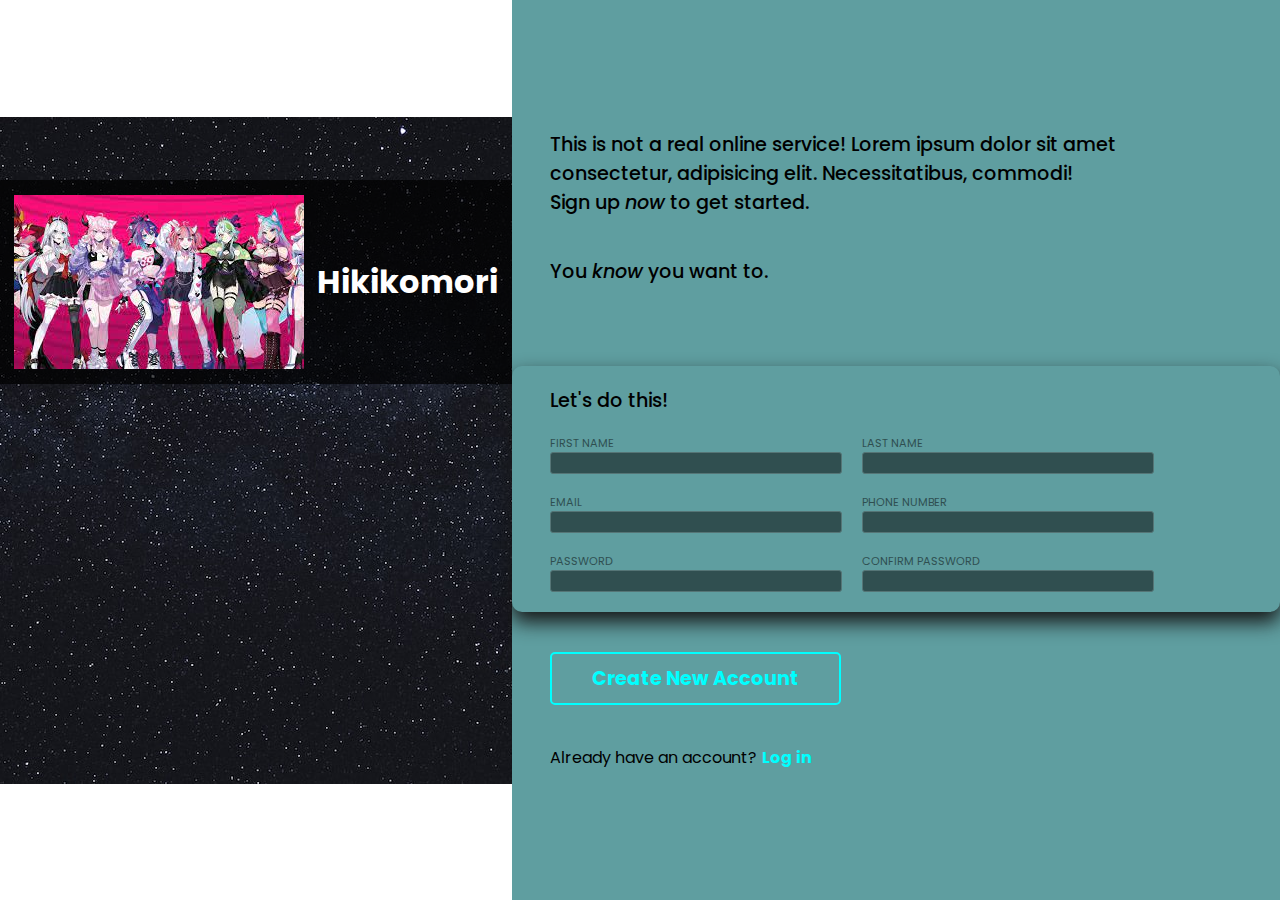
<file: index.html>
<!DOCTYPE html>
<html lang="en">
<head>
    <meta charset="UTF-8">
    <meta http-equiv="X-UA-Compatible" content="IE=edge">
    <meta name="viewport" content="width=device-width, initial-scale=1.0">
    <link href="https://fonts.googleapis.com/css2?family=Poppins:wght@200;300;400;500;600;700&display=swap" rel="stylesheet">
    <link rel="stylesheet" href="style.css">
    <title>Sign-up </title>
</head>
<body>
    <div class="content">
        <div class="picture">
            <div class="logo">
                <img src="logo.jpg" alt="logo" class="vtuber">
                <h1 class="hikikomori">Hikikomori</h1>
            </div>
        </div>
        <div class="right">
            <div class="dummy-text left">
                <p>This is not a real online service! Lorem ipsum dolor sit amet consectetur, adipisicing elit. Necessitatibus, commodi!</p>
                <p>Sign up <em>now</em> to get started.</p>
                <p class="remote-text">You <em>know</em> you want to.</p>
            </div>
            <form action="#">
                <div class="form left">
                    <p class="form-title">Let's do this!</p>
                    <div class="input">
                        <label for="first-name">First name</label>
                        <input type="text" name="first-name" id="first-name" required>
                    </div>
                    
                    <div class="input">
                        <label for="last-name">Last name</label>
                        <input type="text" name="last-name" id="last-name">
                    </div>
                    
                    <div class="input">
                        <label for="email">Email</label>
                        <input type="email" name="email" id="email" required>
                    </div>
                    
                    <div class="input">
                        <label for="phone-number">Phone number</label>
                        <input type="text" name="phone-number" id="phone-number" minlength="9" maxlength="9">
                    </div>
                    
                    <div class="input">
                        <label for="password">Password</label>
                        <input type="password" name="passwor" id="passwor" required>
                    </div>
                    
                    <div class="input">
                        <label for="confirm-password">Confirm password</label>
                        <input type="password" name="confirm-password" id="confirm-password" required>
                    </div>
                </div>
                <div class="left button"><button type="submit">Create New Account</button></div>
            </form>
            <div class="log-in left"><p>Already have an account?</p><a href="#">Log in</a></div>
        </div>

    </div>
</body>
</html>
</file>
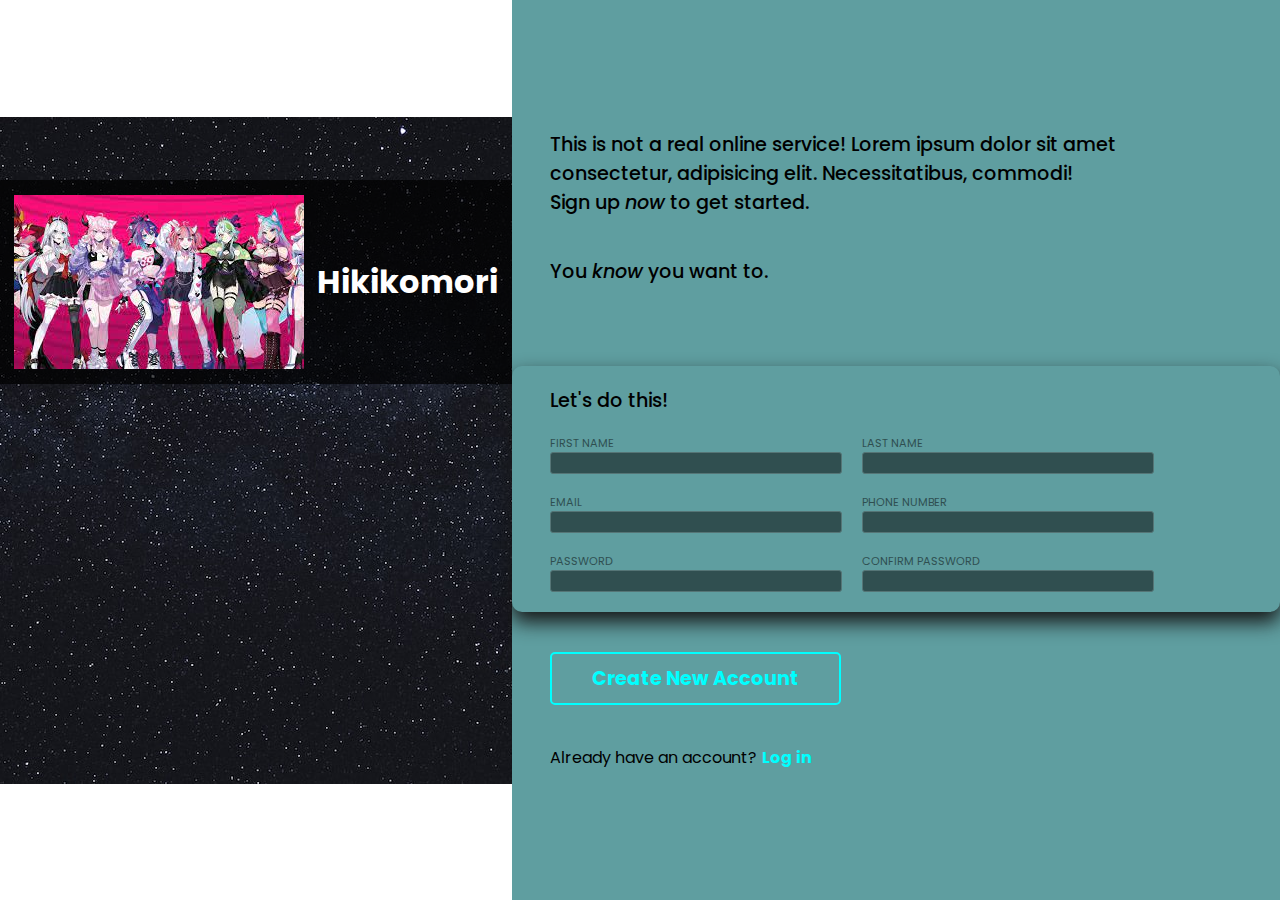
<file: Sign Up Form/index.html>
<!DOCTYPE html>
<html lang="en">
<head>
    <meta charset="UTF-8">
    <meta http-equiv="X-UA-Compatible" content="IE=edge">
    <meta name="viewport" content="width=device-width, initial-scale=1.0">
    <link href="https://fonts.googleapis.com/css2?family=Poppins:wght@200;300;400;500;600;700&display=swap" rel="stylesheet">
    <link rel="stylesheet" href="style.css">
    <title>Sign-up </title>
</head>
<body>
    <div class="content">
        <div class="picture">
            <div class="logo">
                <img src="logo.jpg" alt="logo" class="vtuber">
                <h1 class="hikikomori">Hikikomori</h1>
            </div>
        </div>
        <div class="right">
            <div class="dummy-text left">
                <p>This is not a real online service! Lorem ipsum dolor sit amet consectetur, adipisicing elit. Necessitatibus, commodi!</p>
                <p>Sign up <em>now</em> to get started.</p>
                <p class="remote-text">You <em>know</em> you want to.</p>
            </div>
            <form action="#">
                <div class="form left">
                    <p class="form-title">Let's do this!</p>
                    <div class="input">
                        <label for="first-name">First name</label>
                        <input type="text" name="first-name" id="first-name" required>
                    </div>
                    
                    <div class="input">
                        <label for="last-name">Last name</label>
                        <input type="text" name="last-name" id="last-name">
                    </div>
                    
                    <div class="input">
                        <label for="email">Email</label>
                        <input type="email" name="email" id="email" required>
                    </div>
                    
                    <div class="input">
                        <label for="phone-number">Phone number</label>
                        <input type="text" name="phone-number" id="phone-number" minlength="9" maxlength="9">
                    </div>
                    
                    <div class="input">
                        <label for="password">Password</label>
                        <input type="password" name="passwor" id="passwor" required>
                    </div>
                    
                    <div class="input">
                        <label for="confirm-password">Confirm password</label>
                        <input type="password" name="confirm-password" id="confirm-password" required>
                    </div>
                </div>
                <div class="left button"><button type="submit">Create New Account</button></div>
            </form>
            <div class="log-in left"><p>Already have an account?</p><a href="#">Log in</a></div>
        </div>

    </div>
</body>
</html>
</file>
<file: style.css>
:root{
      --color: aqua;
      --txt:black;
  }
  
  *{
      margin: 0px;
      padding: 0px;
      box-sizing: border-box;
      font-family: 'Poppins', sans-serif;
      color: var(--txt);
  
      /* outline: 1px solid red; */
  }
  
  .content {
      width: 100vw;
      height: 100vh;
  }
  
  .content,
  .logo{
      display: flex;
      flex-flow: row wrap;
  }
  
  
  /* left side */
  
  .picture{
      background-image: url(space.jpg);
      background-position: center;
      background-size: auto;
      background-repeat: no-repeat;
      width: 40vw;
  }
  
  
  .logo{
      height: auto;
      background-color: rgba(0, 0, 0, 0.7);
      position: relative;
      top: 20vh;
      gap: 1vw;
      padding: 15px 0;
  
      justify-content: center;
      align-items: center;
  }
  
  h1{
      color: white;
  }
  

  
  /* right side */
  
  .right{
      width: 60vw;
      background-color: cadetblue;
      display: flex;
      flex-flow: column nowrap;
      justify-content: center;
      
  
  }
  
  .left{
      padding-left: 3vw;
  }
  
  .dummy-text{
      font-weight: 500;
      width: 90%;
      font-size: 1.2rem;
  }
  
  .remote-text{
      margin: 40px 0 80px;
  }
  
  
  /* form */
  
  .form{
      background-color: cadetblue;
      box-shadow: 0 10px 20px -0.5px rgb(22, 22, 22);
      border-radius: 10px;
      display: flex;
      flex-flow: row wrap;
      gap: 20px;
      padding-top: 20px;
      padding-bottom: 20px;
  }
  
  .input{
      display: flex;
      flex-flow: column wrap;
      width: 40%;
      font-size: 0.7rem;
      text-transform: uppercase;
      opacity: 50%;
  }
  
  .form-title{
      width: 100%;
      font-size: 1.2rem;
      font-weight: 500;
  }
  
  input{
      background-color: rgb(2, 2, 2);
      border: 1px solid rgb(77, 77, 77);
      border-radius: 3px;
  }
  
  input:focus{
      outline: none;
      border: 2px solid var(--color);
  }
  
  button{
      background-color: rgba(0, 0, 0, 0);
      color: var(--color);
      font-weight: 700;
      font-size: 1.2em;
      border: 2px solid var(--color);
      border-radius: 5px;
      padding: 10px 40px;
      margin: 40px 0;
  }
  
  button:hover{
      background-color: var(--color);
      color: black;
      
  }
  
  .log-in{
      display: flex;
      gap: 5px;
  }
  
  a{
      text-decoration: none;
      color: var(--color);
      font-weight: 700;
  }
  
  a:hover{
      color: white;
  }
  

  
  @media only screen and (max-width: 600px)  {
      .content{
          flex-flow: column;
          height: auto;
          text-align: center;
      }
      .picture{
          width: 100vw;
          height: 15vh;
          display: flex;
          background-size: 100vw;
      }
      .logo{
          width: 100vw;
          position: static;
          gap: 10px;
      }
      .right{
          width: auto;
          height: auto;
      }
      .dummy-text{
          width: auto;
          margin-top: 30px;
  
      }
      .left{
          padding: 10px 20px;
      }
      .remote-text{
          padding: 20px 0;
          margin: 0;
      }
      .form{
          flex-flow: column nowrap;
          align-items: center;
  
      }
      .input{
          text-align: left;
          width: auto;
          font-size: 0.9em;
          justify-content: center;
          align-items: center;
      }
      input{
          font-size: 0.9rem;
          height: 1.5rem;
          width: 70vw;
      }
      .button,
      .log-in{
          display: flex;
          justify-content: center;
          margin-bottom: 0px;
      }
      button{
          margin-bottom: 0px;
          width: 60vw;
          padding: 10px 5px;
      }
  
  }
</file>
<file: Sign Up Form/style.css>
:root{
      --color: aqua;
      --txt:black;
  }
  
  *{
      margin: 0px;
      padding: 0px;
      box-sizing: border-box;
      font-family: 'Poppins', sans-serif;
      color: var(--txt);
  
      /* outline: 1px solid red; */
  }
  
  .content {
      width: 100vw;
      height: 100vh;
  }
  
  .content,
  .logo{
      display: flex;
      flex-flow: row wrap;
  }
  
  
  /* left side */
  
  .picture{
      background-image: url(space.jpg);
      background-position: center;
      background-size: auto;
      background-repeat: no-repeat;
      width: 40vw;
  }
  
  
  .logo{
      height: auto;
      background-color: rgba(0, 0, 0, 0.7);
      position: relative;
      top: 20vh;
      gap: 1vw;
      padding: 15px 0;
  
      justify-content: center;
      align-items: center;
  }
  
  h1{
      color: white;
  }
  

  
  /* right side */
  
  .right{
      width: 60vw;
      background-color: cadetblue;
      display: flex;
      flex-flow: column nowrap;
      justify-content: center;
      
  
  }
  
  .left{
      padding-left: 3vw;
  }
  
  .dummy-text{
      font-weight: 500;
      width: 90%;
      font-size: 1.2rem;
  }
  
  .remote-text{
      margin: 40px 0 80px;
  }
  
  
  /* form */
  
  .form{
      background-color: cadetblue;
      box-shadow: 0 10px 20px -0.5px rgb(22, 22, 22);
      border-radius: 10px;
      display: flex;
      flex-flow: row wrap;
      gap: 20px;
      padding-top: 20px;
      padding-bottom: 20px;
  }
  
  .input{
      display: flex;
      flex-flow: column wrap;
      width: 40%;
      font-size: 0.7rem;
      text-transform: uppercase;
      opacity: 50%;
  }
  
  .form-title{
      width: 100%;
      font-size: 1.2rem;
      font-weight: 500;
  }
  
  input{
      background-color: rgb(2, 2, 2);
      border: 1px solid rgb(77, 77, 77);
      border-radius: 3px;
  }
  
  input:focus{
      outline: none;
      border: 2px solid var(--color);
  }
  
  button{
      background-color: rgba(0, 0, 0, 0);
      color: var(--color);
      font-weight: 700;
      font-size: 1.2em;
      border: 2px solid var(--color);
      border-radius: 5px;
      padding: 10px 40px;
      margin: 40px 0;
  }
  
  button:hover{
      background-color: var(--color);
      color: black;
      
  }
  
  .log-in{
      display: flex;
      gap: 5px;
  }
  
  a{
      text-decoration: none;
      color: var(--color);
      font-weight: 700;
  }
  
  a:hover{
      color: white;
  }
  

  
  @media only screen and (max-width: 600px)  {
      .content{
          flex-flow: column;
          height: auto;
          text-align: center;
      }
      .picture{
          width: 100vw;
          height: 15vh;
          display: flex;
          background-size: 100vw;
      }
      .logo{
          width: 100vw;
          position: static;
          gap: 10px;
      }
      .right{
          width: auto;
          height: auto;
      }
      .dummy-text{
          width: auto;
          margin-top: 30px;
  
      }
      .left{
          padding: 10px 20px;
      }
      .remote-text{
          padding: 20px 0;
          margin: 0;
      }
      .form{
          flex-flow: column nowrap;
          align-items: center;
  
      }
      .input{
          text-align: left;
          width: auto;
          font-size: 0.9em;
          justify-content: center;
          align-items: center;
      }
      input{
          font-size: 0.9rem;
          height: 1.5rem;
          width: 70vw;
      }
      .button,
      .log-in{
          display: flex;
          justify-content: center;
          margin-bottom: 0px;
      }
      button{
          margin-bottom: 0px;
          width: 60vw;
          padding: 10px 5px;
      }
  
  }
</file>
